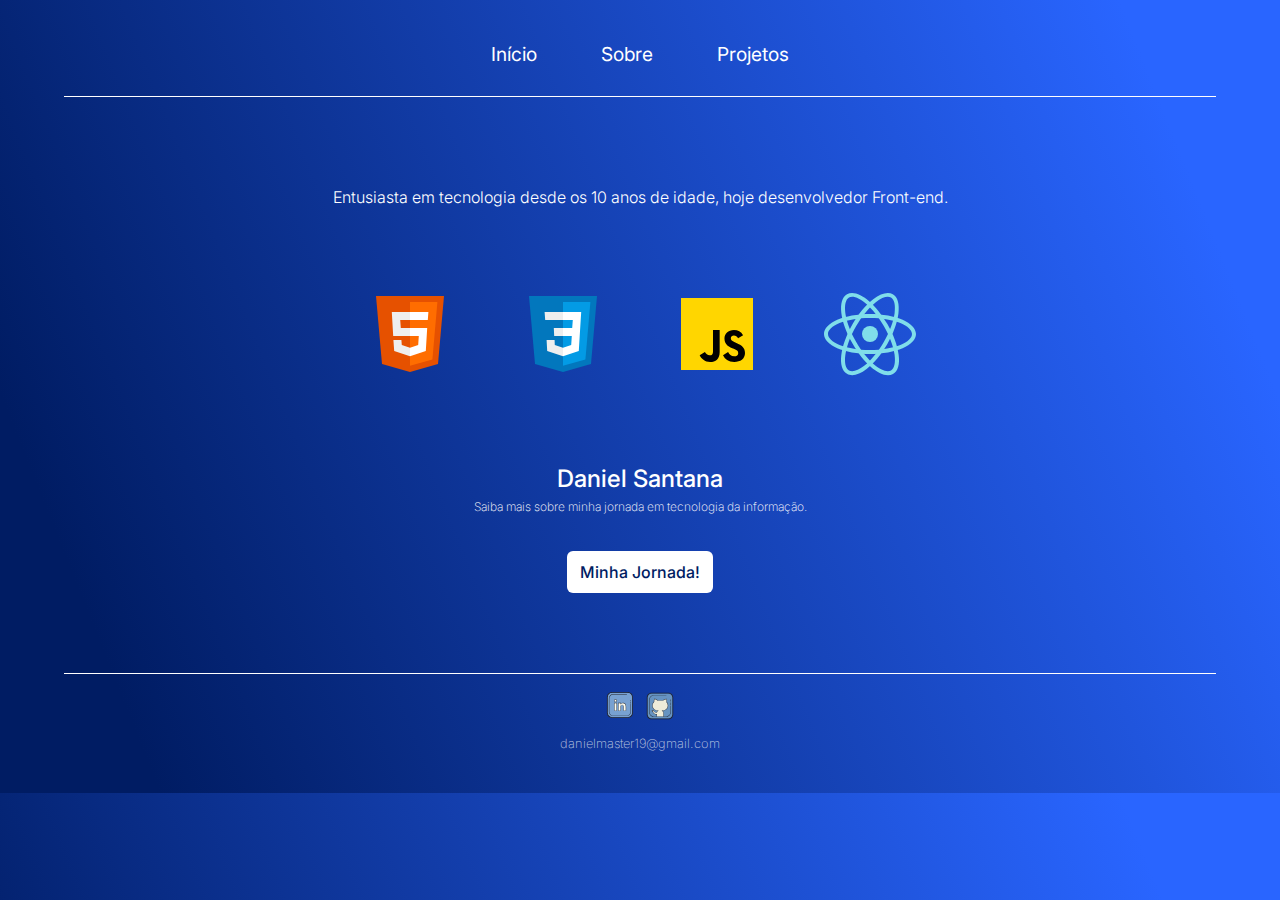
<file: index.html>
<!DOCTYPE html>
<html lang="pt-br">

<head>
    <meta charset="UTF-8">
    <meta http-equiv="X-UA-Compatible" content="IE=edge">
    <meta name="viewport" content="width=device-width, initial-scale=1.0">
    <link rel="stylesheet" href="css/reset.css">
    <link rel="stylesheet" href="css/index.css">
    <link rel="stylesheet" href="css/header.css">
    <link rel="stylesheet" href="css/main.css">
    <link rel="stylesheet" href="css/footer.css">
    <title>Daniel Santana</title>
</head>

<body>
    <header>
        <nav class="menu">
            <ul class="menu-items">
                <li class="li">
                    <a href="#" class="link">
                        <p class="menu-link">Início</p>
                    </a>
                </li>
                <li class="li">
                    <a href="sobre.html" class="link">
                        <p class="menu-link">Sobre</p>
                    </a>
                </li>
                <li class="li">
                    <a href="#" class="link">
                        <p class="menu-link">Projetos</p>
                    </a>
                </li>
            </ul>
        </nav>
    </header>
    <main>
        <h2 class="info">Entusiasta em tecnologia desde os 10 anos de idade, hoje desenvolvedor Front-end.</h2>
        <div class="linguagens">
            <img src="img/html-5.svg" class="img-linguagens" />
            <img src="img/css3.svg" class="img-linguagens" />
            <img src="img/javascript.svg" class="img-linguagens" />
            <img src="img/react.svg" class="img-linguagens" />
        </div>
        <h1 class="titulo">Daniel Santana</h1>
        <h3 class="cta-text">Saiba mais sobre minha jornada em tecnologia da informação.</h3>
        <a href="sobre.html">
            <div class="cta-button">
                <p class="button">
                    Minha Jornada!
                </p>
            </div>
        </a>
    </main>
    <footer>
        <div class="imagens-footer">
            <a href="https:/www.linkedin.com/in/daniel-santana-518656181" class="link" target="_blank">
                <img src="img/icon-linkedin.svg" class="linkedin" />
            </a>
            <img src="img/git.svg" class="git" />
        </div>
        <address class="email">danielmaster19@gmail.com</address>
    </footer>
</body>

</html>
</file>
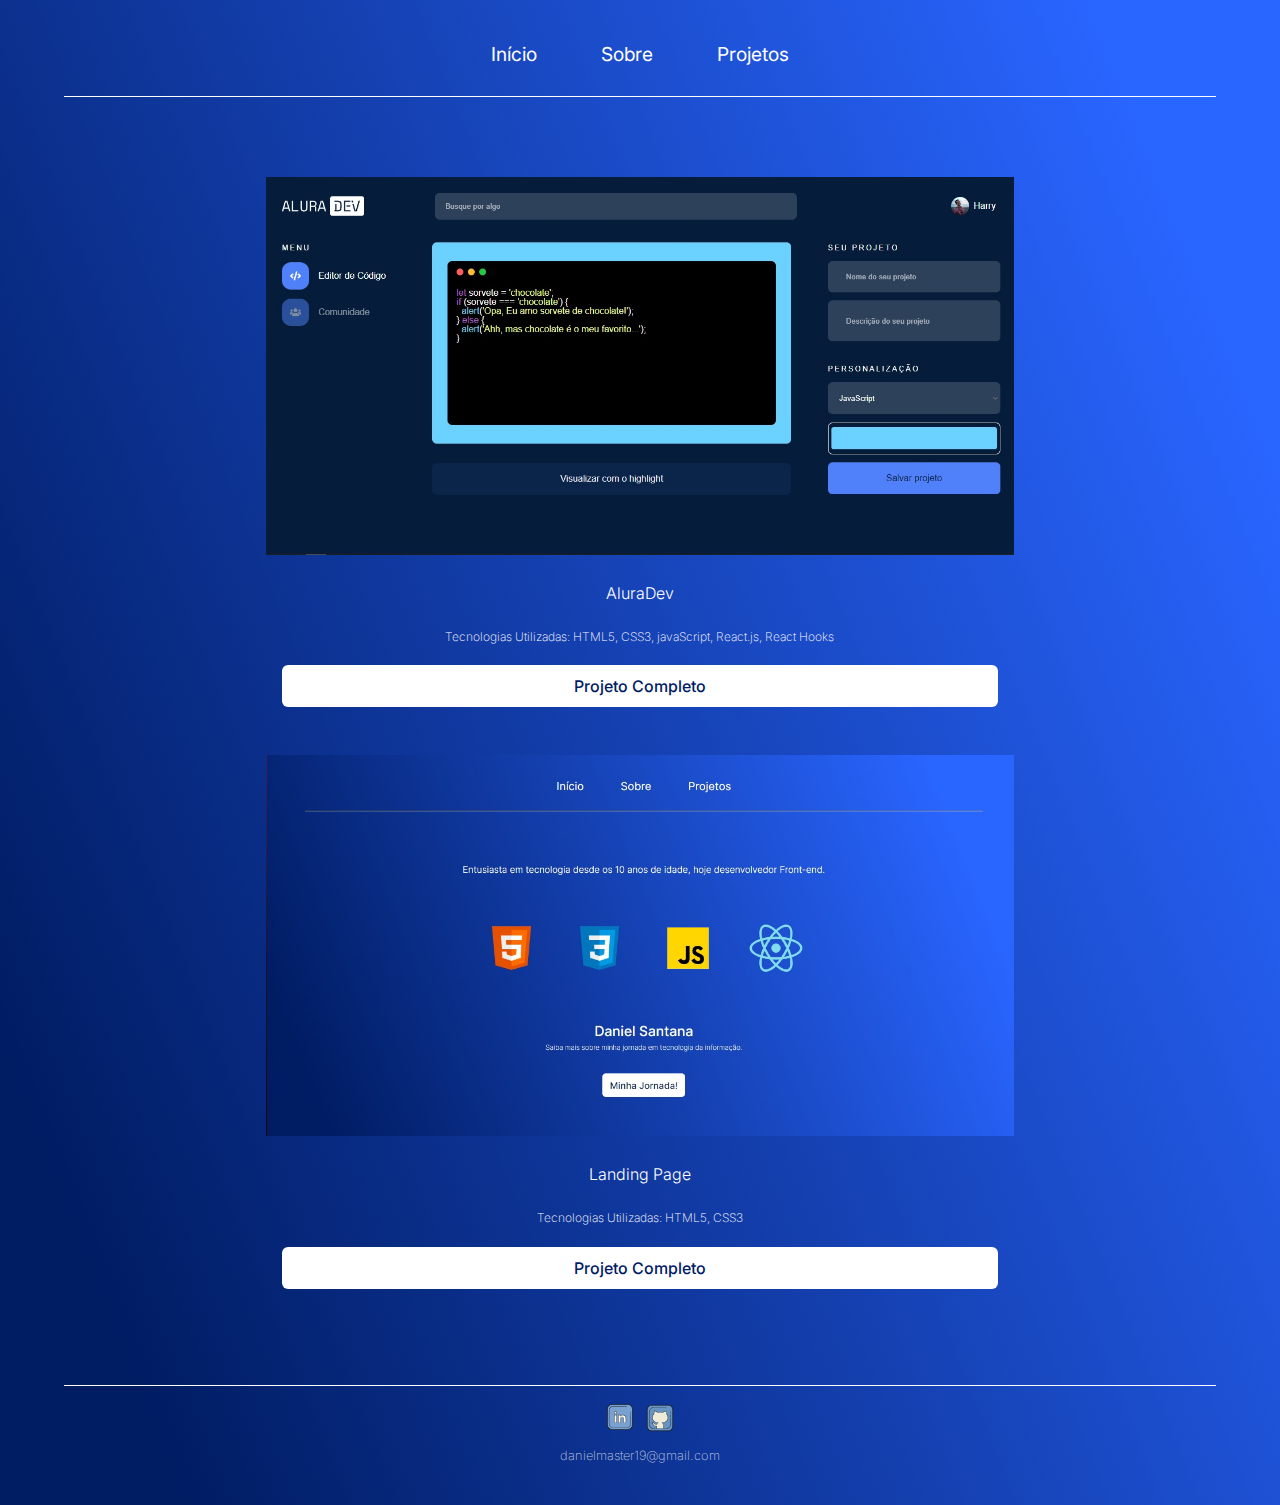
<file: projetos.html>
<!DOCTYPE html>
<html lang="pt-br">

<head>
    <meta charset="UTF-8">
    <meta http-equiv="X-UA-Compatible" content="IE=edge">
    <meta name="viewport" content="width=device-width, initial-scale=1.0">
    <link rel="stylesheet" href="css/reset.css">
    <link rel="stylesheet" href="css/index.css">
    <link rel="stylesheet" href="css/header.css">
    <link rel="stylesheet" href="css/main.css">
    <link rel="stylesheet" href="css/footer.css">
    <title>Daniel Santana</title>
</head>

<body>
    <header>
        <nav class="menu">
            <ul class="menu-items">
                <li class="li">
                    <a href="index.html" class="link">
                        <p class="menu-link">Início</p>
                    </a>
                </li>
                <li class="li">
                    <a href="sobre.html" class="link">
                        <p class="menu-link">Sobre</p>
                    </a>
                </li>
                <li class="li">
                    <a href="#" class="link">
                        <p class="menu-link">Projetos</p>
                    </a>
                </li>
            </ul>
        </nav>
    </header>
    <main>
        <section class="mostragem">
            <div class="exemplos">
                <img src="img/alura-dev-2.jpg" class="exemplos-img"/>
                <h2 class="info">AluraDev</h2>
                <h3 class="cta-text">Tecnologias Utilizadas: HTML5, CSS3, javaScript, React.js, React Hooks</h3>
                <a href="https://github.com/DanieruStark/aluradev-react" target="_blank" >
                    <div class="cta-button">
                        <p class="button">
                            Projeto Completo
                        </p>
                    </div>
                </a>
            </div>
            <div class="exemplos">
                <img src="img/landing-page.jpg" class="exemplos-img"/>
                <h2 class="info">Landing Page</h2>
                <h3 class="cta-text">Tecnologias Utilizadas: HTML5, CSS3</h3>
                <a href="https://github.com/DanieruStark/minha-landingpage" target="_blank" >
                    <div class="cta-button">
                        <p class="button">
                            Projeto Completo
                        </p>
                    </div>
                </a>
            </div>
        </section>
    </main>
    <footer>
        <div class="imagens-footer">
            <a href="https:/www.linkedin.com/in/daniel-santana-518656181" class="link" target="_blank">
                <img src="img/icon-linkedin.svg" class="linkedin" />
            </a>
            <img src="img/git.svg" class="git" />
        </div>
        <address class="email">danielmaster19@gmail.com</address>
    </footer>
</body>

</html>
</file>
<file: css/index.css>
@import url('https://fonts.googleapis.com/css2?family=Dosis:wght@500;600;700&family=Inter:wght@100;200;300;400;500&display=swap');

body {
    background: linear-gradient(68.15deg, #001c63 10%, #2965ff 90%);
    font-family: 'Inter', sans-serif;
}
</file>
<file: css/header.css>
header{
    display: flex;
    align-items: center;
    justify-content: space-around;
    margin: 5%;
    border-bottom: 0.1rem solid white;
}

a {
    text-decoration: none;
    cursor: default;
}

.menu{
    display: flex;
    flex-direction: row;
    align-items: center;
    justify-content: space-around;
    width: 100%;
    margin: 1rem;
}

.menu-items {
    display: flex;
    align-items: center;
    justify-content: space-around;
}

.li {
    margin: 1rem;
    margin-bottom: 0;
    padding: 1rem;
    border-radius: 6px;
    transition: background-color 300ms ease-out;
}

.menu-link {
    color: rgba(255, 255, 255, 1);
    font-weight: 400;
    font-size: 1.2rem;
}

@media screen and (min-width: 820px){
    header {
       margin: 5%;
       margin-top: 1%;
    }

    .menu {
        margin-top: 0;
    }

    .li:hover {
        background-color: rgba(255, 255, 255, .2);
        border-radius: 6px;
        transition: background-color 300ms ease-out;
        
    }
  
    
}
</file>
<file: css/main.css>
main {
    display: flex;
    flex-direction: column;
    align-items: center;
    margin: 10% 5%;

}

.info {
    color: rgba(255, 255, 255, 1);
    font-weight: 300;
    font-size: 1rem;
    text-align: center;
    line-height: 1.5rem;
    margin: 1.5rem;
}

.linguagens {
    display: flex;
    flex-wrap: wrap;
    align-items: center;
    justify-content: space-around;
    margin: 1.5rem;
    margin-bottom: 2rem;
}

.img-linguagens{
    width: 6rem;
    padding: .8rem;
    margin-bottom: .35rem;
}

.titulo {
    color: rgba(255, 255, 255, 1);
    font-weight: 500;
    font-size: 1.5rem;
    text-align: center;
    line-height: 1.5rem;
    margin: 2rem;
    margin-bottom: .5rem;
}

.cta-text {
    color: rgba(255, 255, 255, 1);
    font-weight: 200;
    font-size: .75rem;
    text-align: center;
    line-height: 1rem;
    margin-bottom: 2rem;
}

.cta-button {
    background: rgba(255, 255, 255, 1);
    border-radius: 6px;
    padding: .8rem;
    margin: 1rem;
    transition: background-color 300ms ease-out;
}

.button {
    color: #001c63;
    font-weight: 500;
    font-size: .75rem;
    text-align: center;
    line-height: 1rem;
}

.perfil {
    display: flex;
    flex-direction: column;
    align-items: center;
    justify-content: space-around;
    margin-bottom: 2rem;
}

.soft-perfil {
    display: flex;
    flex-direction: column;
    align-items: center;
}

.perfil-img {
    width: 25%;
    border: .4rem solid;
    border-color: #2965ff;
    border-radius: 20px;
    margin-left: .5rem;
}

.skill {
    display: flex;
    flex-direction: column;
    margin-left: .5rem;
    margin-top: 2rem;
}

.titulo-skill {
    color: rgba(255, 255, 255, 1);
    font-weight: 500;
    font-size: 1rem;
    text-align: center;
    line-height: 1.5rem;
    margin-bottom: .5rem;
}

.info-skill {
    color: rgba(255, 255, 255, 1);
    font-weight: 300;
    font-size: .8rem;
    text-align: center;
    line-height: 1.5rem;
    margin-left: 1rem;
}

.web-designer {
    display: none;
    
}

.cta {
    display: flex;
    flex-direction: column;
}

.logo-alura {
    color: rgba(255, 255, 255, 1);
    font-weight: 500;
    font-size: 1.5rem;
    text-align: center;
    line-height: 1.5rem;
    padding: 1rem;
    margin: 1.5rem;
    margin-bottom: .5rem;
}

.buttons {
    display: flex;
    align-items: center;
    justify-content: space-around;
}

.cta-button-linkedin {
    width: 50%;
    display: flex;
    align-items: center;
    justify-content: space-around;
    background: rgba(255, 255, 255, 1);
    border-radius: 6px;
    padding: .3rem 1rem;
    margin: 1rem;
    transition: background-color 300ms ease-out;
}

.cta-button-git {
    width: 50%;
    display: flex;
    align-items: center;
    justify-content: space-around;
    background: rgba(255, 255, 255, 1);
    border-radius: 6px;
    padding: .3rem 1rem;
    margin: 1rem;
    transition: background-color 300ms ease-out;
}

.button-sobre {
    display: flex;
    align-items: center;
}

.linkedin-button {
    width: 1.3rem;
    margin-right: .2rem;
}

.git-button {
    width: 1.3rem;
    margin-right: .2rem;
}

.mostragem {
    width: 100%;
    display: flex;
    flex-direction: column;
}

.exemplos {
    margin: 1rem;
}

.exemplos-img {
    width: 100%;
}

@media screen and (min-width: 920px){
    main {
        margin: 5%;
    }

    .linguagens {
        margin: 2rem;
    }

    .img-linguagens {
        margin: .5rem 1rem;
    }

    .cta-text {
        margin-bottom: 1.3rem;
    }

    .button {
        font-size: 1rem;
    }

    .cta-button:hover {
        padding: 1rem;
        transition: background-color 300ms ease-out;
    }

    .perfil {
        display: flex;
        flex-direction: row;
        align-items: center;
        justify-content: space-between;
        margin-bottom: 2rem;
    }

    .soft-perfil {
        display: flex;
        flex-direction: row;
        align-items: center;
    }

    .skill {
        width: 30%;
        display: flex;
        flex-direction: column;
        margin-left: 0;
        margin-top: 0;
    }

    .titulo-skill {
        color: rgba(255, 255, 255, 1);
        font-weight: 500;
        font-size: 1.4rem;
        text-align: left;
        line-height: 1.5rem;
        margin: 0 0 .8rem 1rem;
    }
    
    .info-skill {
        color: rgba(255, 255, 255, 1);
        font-weight: 300;
        font-size: 1rem;
        text-align: left;
        line-height: 1.5rem;
        margin-left: 1rem;
    }

    .perfil-img {
        width: 15%;
    }

    .web-designer {
        display: flex;
        width: 20%;
        margin-right: 5rem;
    }

    .cta {
        display: flex;
        flex-direction: column;
        margin-top: 5rem;
    }

    .cta-button-linkedin:hover {
        padding: .5rem 1.2rem;
        transition: background-color 300ms ease-out;
    }

    .cta-button-git:hover {
        padding: .5rem 1.2rem;
        transition: background-color 300ms ease-out;
    }

    .mostragem {
        width: 100%;
        align-items: center;
        display: flex;
    }
    
    .exemplos {
        width: 65%;
        margin: 1rem;
    }
    
    .exemplos-img {
        width: 100%;
    }


}
</file>
<file: css/footer.css>
footer {
    display: flex;
    flex-direction: column;
    align-items: center;
    margin: 0 5%;
    border-top: 0.1rem solid white;
}

.email {
    color: rgba(255, 255, 255, .7);
    font-weight: 200;
    font-size: .8rem;
    text-align: center;
    margin: 1rem;
    margin-top: 0;
}

.imagens-footer {
    display: flex;
    margin: 1.2rem;
    margin-bottom: .2rem;
}

.linkedin {
    width: 2.5rem;
    transition: background-color 300ms ease-out;
}

.git {
    width: 2.5rem;
    transition: background-color 300ms ease-out;
}

@media screen and (min-width: 820px){
    footer {
        margin: 2% 5%;
    }

    .imagens-footer {
        margin: .7rem;
        margin-bottom: .2rem;
    }

    .linkedin:hover {
        width: 2.8rem;
        transition: background-color 300ms ease-out;
    }

    .git:hover {
        width: 2.8rem;
        transition: background-color 300ms ease-out;
    }

    .email {
        margin-top: 0.5rem;
    }
}
</file>
